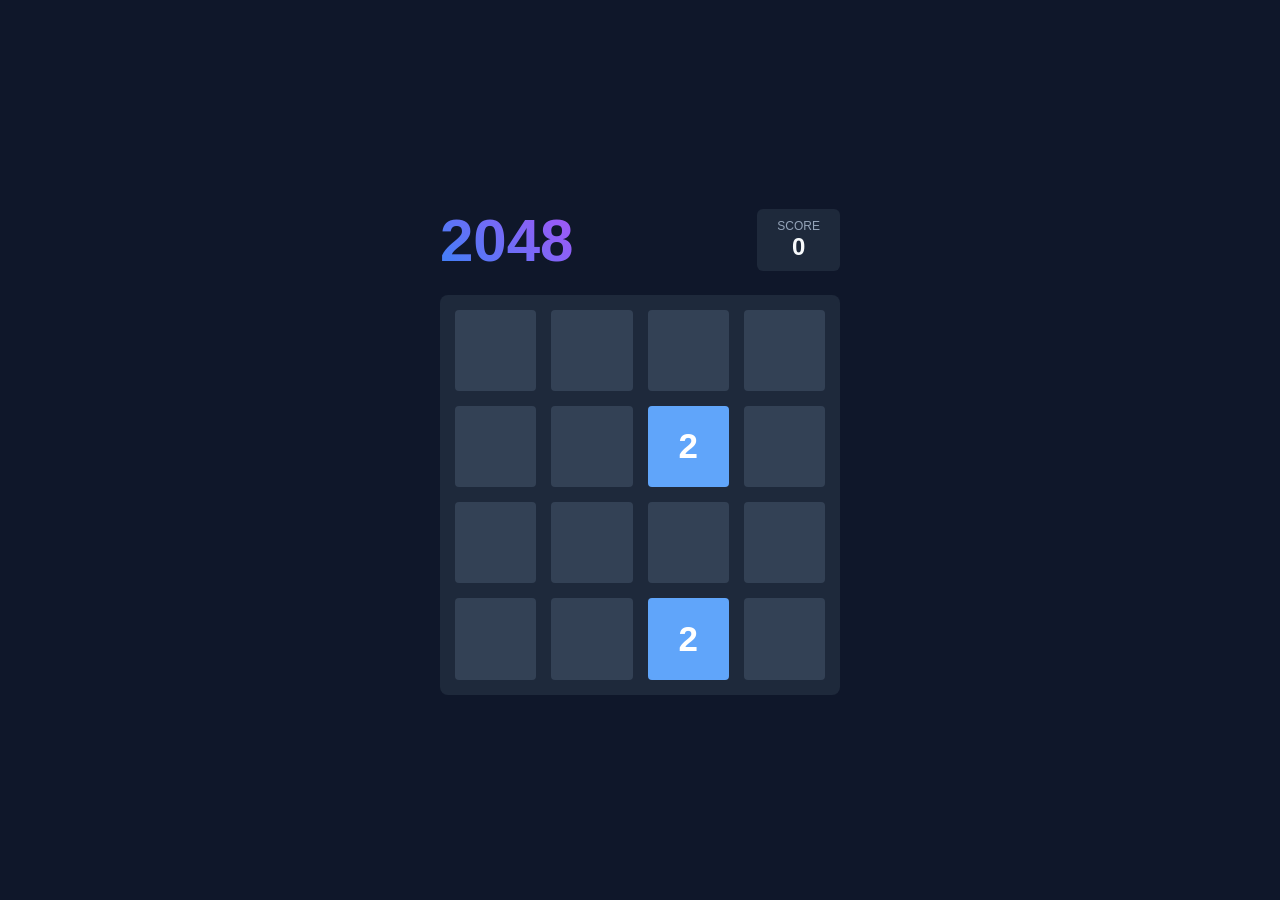
<file: aigame.html>
<!DOCTYPE html>
<html lang="en">
<head>
    <meta charset="UTF-8">
    <meta name="viewport" content="width=device-width, initial-scale=1.0, maximum-scale=1.0, user-scalable=no">
    <title>The New 2048</title>
    <style>
        :root {
            --bg-color: #0f172a;
            --grid-bg: #1e293b;
            --empty-tile: #334155;
            --text-dark: #f8fafc;
            --accent-purple: #a855f7;
        }

        body {
            background-color: var(--bg-color);
            color: var(--text-dark);
            font-family: 'Segoe UI', Roboto, Helvetica, Arial, sans-serif;
            display: flex;
            flex-direction: column;
            align-items: center;
            justify-content: center;
            height: 100vh;
            margin: 0;
            overflow: hidden;
            touch-action: none;
        }

        .header {
            width: 400px;
            display: flex;
            justify-content: space-between;
            align-items: center;
            margin-bottom: 20px;
        }

        h1 {
            font-size: 60px;
            margin: 0;
            background: linear-gradient(45deg, #3b82f6, #a855f7);
            background-clip: text;
            -webkit-background-clip: text;
            -webkit-text-fill-color: transparent;
        }

        .score-container {
            background: var(--grid-bg);
            padding: 10px 20px;
            border-radius: 6px;
            text-align: center;
        }

        .score-label { font-size: 12px; color: #94a3b8; text-transform: uppercase; }
        #score { font-size: 24px; font-weight: bold; }

        .grid-container {
            width: 400px;
            height: 400px;
            background-color: var(--grid-bg);
            border-radius: 8px;
            position: relative;
            padding: 15px;
            box-sizing: border-box;
            display: grid;
            grid-template-columns: repeat(4, 1fr);
            grid-template-rows: repeat(4, 1fr);
            gap: 15px;
        }

        .tile {
            width: 100%;
            height: 100%;
            background: var(--empty-tile);
            border-radius: 4px;
            display: flex;
            justify-content: center;
            align-items: center;
            font-size: 35px;
            font-weight: bold;
            transition: transform 0.1s ease-in-out, background-color 0.2s;
        }

        /* Tile Color Scheme: Blue to Purple Gradients */
        .tile-2 { background: #60a5fa; color: #fff; }
        .tile-4 { background: #3b82f6; color: #fff; }
        .tile-8 { background: #2563eb; color: #fff; }
        .tile-16 { background: #1d4ed8; color: #fff; }
        .tile-32 { background: #1e40af; color: #fff; }
        .tile-64 { background: #6366f1; color: #fff; }
        .tile-128 { background: #8b5cf6; color: #fff; box-shadow: 0 0 10px #8b5cf6; font-size: 30px; }
        .tile-256 { background: #a855f7; color: #fff; box-shadow: 0 0 15px #a855f7; font-size: 30px; }
        .tile-512 { background: #d946ef; color: #fff; box-shadow: 0 0 20px #d946ef; font-size: 30px; }
        .tile-1024 { background: #ec4899; color: #fff; box-shadow: 0 0 25px #ec4899; font-size: 25px; }
        .tile-2048 { background: #f43f5e; color: #fff; box-shadow: 0 0 30px #f43f5e; font-size: 25px; }

        .game-over {
            position: absolute;
            top: 0; left: 0; width: 100%; height: 100%;
            background: rgba(15, 23, 42, 0.8);
            display: none;
            flex-direction: column;
            justify-content: center;
            align-items: center;
            border-radius: 8px;
            z-index: 10;
        }

        button {
            margin-top: 20px;
            padding: 10px 25px;
            background: var(--accent-purple);
            color: white;
            border: none;
            border-radius: 5px;
            cursor: pointer;
            font-size: 18px;
            font-weight: bold;
        }

        button:hover { background: #9333ea; }

        @media (max-width: 450px) {
            .header, .grid-container { width: 320px; }
            .grid-container { height: 320px; gap: 10px; padding: 10px; }
            h1 { font-size: 40px; }
            .tile { font-size: 28px; }
        }
    </style>
</head>
<body>

    <div class="header">
        <h1>2048</h1>
        <div class="score-container">
            <div class="score-label">Score</div>
            <div id="score">0</div>
        </div>
    </div>

    <div class="grid-container" id="grid">
        <div class="game-over" id="game-over">
            <h2>Game Over!</h2>
            <button onclick="resetGame()">Try Again</button>
        </div>
    </div>

    <script>
        const gridDisplay = document.getElementById('grid');
        const scoreDisplay = document.getElementById('score');
        const gameOverDisplay = document.getElementById('game-over');
        let width = 4;
        let squares = [];
        let score = 0;

        // Create the board
        function createBoard() {
            for (let i = 0; i < width * width; i++) {
                let square = document.createElement('div');
                square.innerHTML = '';
                square.className = 'tile';
                gridDisplay.appendChild(square);
                squares.push(square);
            }
            generate();
            generate();
        }

        // Generate a new number
        function generate() {
            let randomNumber = Math.floor(Math.random() * squares.length);
            if (squares[randomNumber].innerHTML === '') {
                let val = Math.random() > 0.1 ? 2 : 4;
                squares[randomNumber].innerHTML = val;
                squares[randomNumber].classList.add(`tile-${val}`);
                checkForGameOver();
            } else generate();
        }

        function moveRight() {
            for (let i = 0; i < 16; i++) {
                if (i % 4 === 0) {
                    let totalOne = squares[i].innerHTML;
                    let totalTwo = squares[i + 1].innerHTML;
                    let totalThree = squares[i + 2].innerHTML;
                    let totalFour = squares[i + 3].innerHTML;
                    let row = [parseInt(totalOne), parseInt(totalTwo), parseInt(totalThree), parseInt(totalFour)];

                    let filteredRow = row.filter(num => num);
                    let missing = 4 - filteredRow.length;
                    let zeros = Array(missing).fill('');
                    let newRow = zeros.concat(filteredRow);

                    squares[i].innerHTML = newRow[0] || '';
                    squares[i + 1].innerHTML = newRow[1] || '';
                    squares[i + 2].innerHTML = newRow[2] || '';
                    squares[i + 3].innerHTML = newRow[3] || '';
                }
            }
        }

        function moveLeft() {
            for (let i = 0; i < 16; i++) {
                if (i % 4 === 0) {
                    let totalOne = squares[i].innerHTML;
                    let totalTwo = squares[i + 1].innerHTML;
                    let totalThree = squares[i + 2].innerHTML;
                    let totalFour = squares[i + 3].innerHTML;
                    let row = [parseInt(totalOne), parseInt(totalTwo), parseInt(totalThree), parseInt(totalFour)];

                    let filteredRow = row.filter(num => num);
                    let missing = 4 - filteredRow.length;
                    let zeros = Array(missing).fill('');
                    let newRow = filteredRow.concat(zeros);

                    squares[i].innerHTML = newRow[0] || '';
                    squares[i + 1].innerHTML = newRow[1] || '';
                    squares[i + 2].innerHTML = newRow[2] || '';
                    squares[i + 3].innerHTML = newRow[3] || '';
                }
            }
        }

        function moveUp() {
            for (let i = 0; i < 4; i++) {
                let totalOne = squares[i].innerHTML;
                let totalTwo = squares[i + width].innerHTML;
                let totalThree = squares[i + width * 2].innerHTML;
                let totalFour = squares[i + width * 3].innerHTML;
                let column = [parseInt(totalOne), parseInt(totalTwo), parseInt(totalThree), parseInt(totalFour)];

                let filteredCol = column.filter(num => num);
                let missing = 4 - filteredCol.length;
                let zeros = Array(missing).fill('');
                let newCol = filteredCol.concat(zeros);

                squares[i].innerHTML = newCol[0] || '';
                squares[i + width].innerHTML = newCol[1] || '';
                squares[i + width * 2].innerHTML = newCol[2] || '';
                squares[i + width * 3].innerHTML = newCol[3] || '';
            }
        }

        function moveDown() {
            for (let i = 0; i < 4; i++) {
                let totalOne = squares[i].innerHTML;
                let totalTwo = squares[i + width].innerHTML;
                let totalThree = squares[i + width * 2].innerHTML;
                let totalFour = squares[i + width * 3].innerHTML;
                let column = [parseInt(totalOne), parseInt(totalTwo), parseInt(totalThree), parseInt(totalFour)];

                let filteredCol = column.filter(num => num);
                let missing = 4 - filteredCol.length;
                let zeros = Array(missing).fill('');
                let newCol = zeros.concat(filteredCol);

                squares[i].innerHTML = newCol[0] || '';
                squares[i + width].innerHTML = newCol[1] || '';
                squares[i + width * 2].innerHTML = newCol[2] || '';
                squares[i + width * 3].innerHTML = newCol[3] || '';
            }
        }

        function combineRow() {
            for (let i = 0; i < 15; i++) {
                if (squares[i].innerHTML === squares[i + 1].innerHTML && squares[i].innerHTML !== '' && (i + 1) % 4 !== 0) {
                    let combinedTotal = parseInt(squares[i].innerHTML) + parseInt(squares[i + 1].innerHTML);
                    squares[i].innerHTML = combinedTotal;
                    squares[i + 1].innerHTML = '';
                    score += combinedTotal;
                    scoreDisplay.innerHTML = score;
                }
            }
        }

        function combineColumn() {
            for (let i = 0; i < 12; i++) {
                if (squares[i].innerHTML === squares[i + width].innerHTML && squares[i].innerHTML !== '') {
                    let combinedTotal = parseInt(squares[i].innerHTML) + parseInt(squares[i + width].innerHTML);
                    squares[i].innerHTML = combinedTotal;
                    squares[i + width].innerHTML = '';
                    score += combinedTotal;
                    scoreDisplay.innerHTML = score;
                }
            }
        }

        function updateTileColors() {
            squares.forEach(square => {
                square.className = 'tile';
                if (square.innerHTML !== '') {
                    square.classList.add(`tile-${square.innerHTML}`);
                }
            });
        }

        function control(e) {
            if (e.keyCode === 37) keyLeft();
            else if (e.keyCode === 38) keyUp();
            else if (e.keyCode === 39) keyRight();
            else if (e.keyCode === 40) keyDown();
        }

        function keyLeft() {
            moveLeft();
            combineRow();
            moveLeft();
            generate();
            updateTileColors();
        }

        function keyRight() {
            moveRight();
            combineRow();
            moveRight();
            generate();
            updateTileColors();
        }

        function keyUp() {
            moveUp();
            combineColumn();
            moveUp();
            generate();
            updateTileColors();
        }

        function keyDown() {
            moveDown();
            combineColumn();
            moveDown();
            generate();
            updateTileColors();
        }

        function checkForGameOver() {
            let zeros = 0;
            for (let i = 0; i < squares.length; i++) {
                if (squares[i].innerHTML === '') zeros++;
            }
            if (zeros === 0) {
                gameOverDisplay.style.display = 'flex';
                document.removeEventListener('keydown', control);
            }
        }

        function resetGame() {
            score = 0;
            scoreDisplay.innerHTML = score;
            gameOverDisplay.style.display = 'none';
            squares.forEach(sq => {
                sq.innerHTML = '';
                sq.className = 'tile';
            });
            generate();
            generate();
            document.addEventListener('keydown', control);
        }

        // Mobile Swiping
        let touchstartX = 0;
        let touchstartY = 0;
        let touchendX = 0;
        let touchendY = 0;

        document.addEventListener('touchstart', e => {
            touchstartX = e.changedTouches[0].screenX;
            touchstartY = e.changedTouches[0].screenY;
        });

        document.addEventListener('touchend', e => {
            touchendX = e.changedTouches[0].screenX;
            touchendY = e.changedTouches[0].screenY;
            handleGesture();
        });

        function handleGesture() {
            let dx = touchendX - touchstartX;
            let dy = touchendY - touchstartY;
            if (Math.abs(dx) > Math.abs(dy)) {
                if (dx > 0) keyRight(); else keyLeft();
            } else {
                if (dy > 0) keyDown(); else keyUp();
            }
        }

        createBoard();
        document.addEventListener('keydown', control);

    </script>
</body>
</html>
</file>
